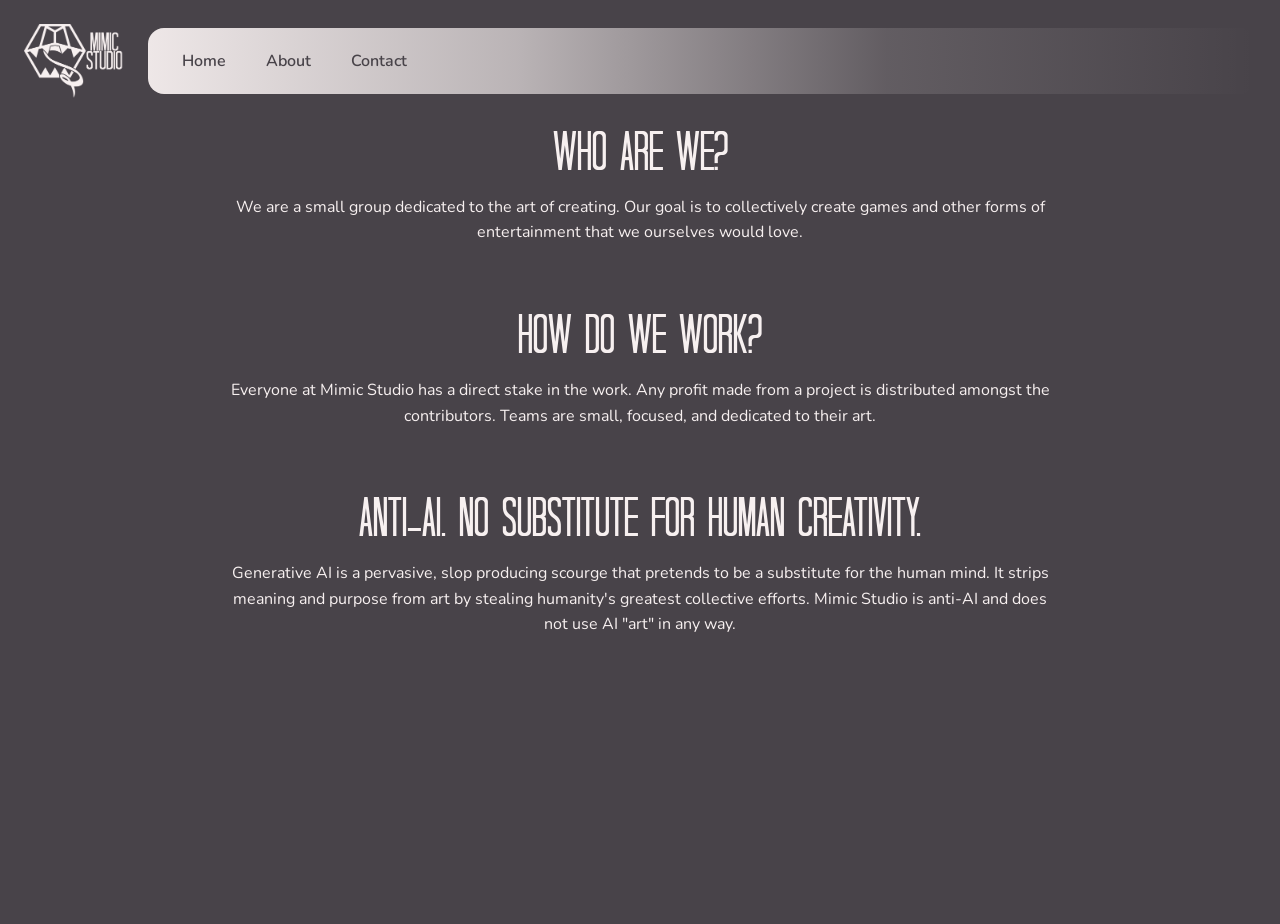
<file: about/index.html>
<!DOCTYPE html> <html lang="en"> <head> <meta charset="UTF-8"> <meta name="viewport" content="width=device-width, initial-scale=1.0"> <title>About | Mimic Studio</title>
<link rel="preconnect" href="https://fonts.googleapis.com">
<link rel="preconnect" href="https://fonts.gstatic.com" crossorigin>
<link href="https://fonts.googleapis.com/css2?family=Nunito:wght@400;600;700&display=swap" rel="stylesheet">
<link rel="icon" type="image/png" href="../images/favicon.png">
<link rel="stylesheet" href="../css/style.css">

</head> <body>
<div class="top-bar">
    <a href="../" class="logo-link">
        <img src="../images/logo.png" alt="Logo" class="logo">
    </a>

    <header class="site-header">
<nav class="navigation">
    <a href="../">Home</a>
    <a href="../about/">About</a>
    <a href="../contact/">Contact</a>
</nav>

    </header>
</div>

<main class="about-page">
    <h1>Who are we?</h1>
	<p>We are a small group dedicated to the art of creating. Our goal is to collectively create games and other forms of entertainment that we ourselves would love.</p>
	
	<h1>How do we work?</h1>
	<p>Everyone at Mimic Studio has a direct stake in the work. Any profit made from a project is distributed amongst the contributors. Teams are small, focused, and dedicated to their art.</p>
	
	<h1>Anti-AI. No substitute for human creativity.</h1>
	<p>Generative AI is a pervasive, slop producing scourge that pretends to be a substitute for the human mind. It strips meaning and purpose from art by stealing humanity's greatest collective efforts. Mimic Studio is anti-AI and does not use AI "art" in any way. </p>
</main>

</body> </html>
</file>
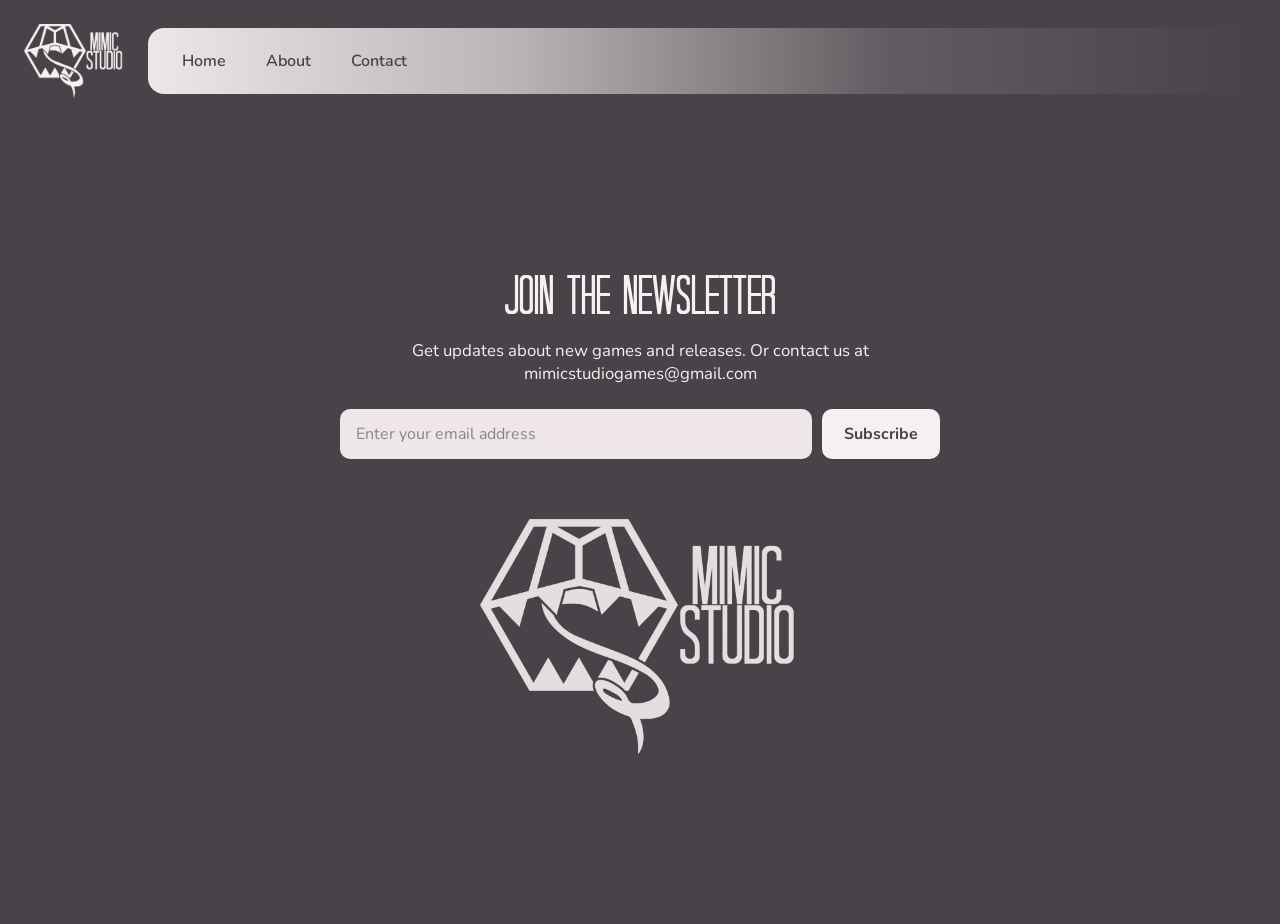
<file: contact/index.html>
<!DOCTYPE html> <html lang="en"> <head> <meta charset="UTF-8"> <meta name="viewport" content="width=device-width, initial-scale=1.0">
<title>Contact | Mimic Studio</title>

<link rel="preconnect" href="https://fonts.googleapis.com">
<link rel="preconnect" href="https://fonts.gstatic.com" crossorigin>
<link href="https://fonts.googleapis.com/css2?family=Nunito:wght@400;600;700&display=swap" rel="stylesheet">
<link rel="icon" type="image/png" href="../images/favicon.png">
<link rel="stylesheet" href="../css/style.css">

</head> <body>
<div class="top-bar">
    <a href="../" class="logo-link">
        <img src="../images/logo.png" alt="Mimic Studio Logo" class="logo">
    </a>

    <header class="site-header">
<nav class="navigation">
    <a href="../">Home</a>
    <a href="../about/">About</a>
    <a href="../contact/">Contact</a>
</nav>

    </header>
</div>

<main class="contact-page">

    <section class="contact-section">

        <h1 class="section-title">Join the Newsletter</h1>

        <p>Get updates about new games and releases. Or contact us at mimicstudiogames@gmail.com</p>

        <form
            action="https://formspree.io/f/xqeyznzo"
            method="POST"
            class="newsletter-form"
        >
            <input
                type="email"
                name="email"
                placeholder="Enter your email address"
                aria-label="Email address"
                required
            >

            <button type="submit">
                Subscribe
            </button>
        </form>

        <div class="contact-logo">
            <img
                src="../images/logo.png"
                alt="Mimic Studio Logo"
            >
        </div>

    </section>

</main>

</body> </html>
</file>
<file: css/style.css>
@font-face {
    font-family: "Tall Dark And Handsome";
    src: url("../fonts/talldark.ttf") format("truetype");
    font-weight: normal;
    font-style: normal;
}

@media (max-width: 600px) {
    h1,
    .section-title {
        font-size: 2.75rem;
    }

    h2 {
        font-size: 2.25rem;
    }
}

/*Base*/

* {
    box-sizing: border-box;
    margin: 0;
    padding: 0;
}

html {
    scroll-behavior: smooth;
}

body {
    background-color: #484349;
    color: #F7F0F0;
    font-family: "Nunito", sans-serif;
    min-height: 100vh;
}

/*Top Bar*/

.top-bar {
    display: flex;
    align-items: center;
    gap: 24px;
    margin: 24px;
}

/*Logo*/

.logo-link {
    display: flex;
    align-items: center;
    flex-shrink: 0;
}

.logo {
    display: block;
    width: 100px;
    height: auto;
}

/*Header*/

.site-header {
    flex: 1;

    display: flex;
    align-items: center;

    padding: 12px 18px;

    background: linear-gradient(
        90deg,
        rgba(247, 240, 240, 0.95),
        rgba(247, 240, 240, 0.65),
        rgba(247, 240, 240, 0.15),
        rgba(247, 240, 240, 0)
    );

    border-radius: 16px;

    position: relative;
    z-index: 10;
}

/*Navigation*/

.navigation {
    display: flex;
    align-items: center;
    gap: 8px;
}

.navigation a {
    color: #484349;
    text-decoration: none;
    font-size: 16px;
    font-weight: 600;

    padding: 10px 16px;
    border-radius: 10px;

    transition:
        background-color 0.2s ease,
        color 0.2s ease,
        transform 0.2s ease,
        box-shadow 0.2s ease;
}

.navigation a:hover {
    background-color: #4DA1A9;
    color: #F7F0F0;
    transform: translateY(-2px);
    box-shadow: 0 4px 12px rgba(77, 161, 169, 0.25);
}

/*Main Content*/

main {
    padding: 0;
}

h1,
h2,
.section-title {
    font-family: "Tall Dark And Handsome", sans-serif;
    font-weight: normal;
}

h1 {
    font-size: 3.5rem;
    line-height: 1;
}

h2 {
    font-size: 2.75rem;
    line-height: 1;
}

.section-title {
    font-size: 3.5rem;
    line-height: 1;
}

.about-page {
    text-align: center;
    max-width: 900px;
    margin: 0 auto;
    padding: 0 30px;
}

.about-page h1 {
    margin-top: 0;
    margin-bottom: 16px;
}

.about-page p {
    margin: 0 0 80px 0;
    line-height: 1.6;
}

.about-page h1 + p {
    margin-bottom: 60px;
}

/*Contact Page*/

.contact-page {
    min-height: calc(100vh - 120px);
    display: flex;
    align-items: center;
    justify-content: center;

    padding: 60px 24px;
}

.contact-section {
    width: 100%;
    max-width: 600px;
    text-align: center;
}

.contact-section .section-title {
    margin-bottom: 16px;
}

.contact-section > p {
    color: #F7F0F0;
    font-size: 1.05rem;
    margin-bottom: 24px;
}

/*Newsletter Form*/

.newsletter-form {
    display: flex;
    gap: 10px;
    width: 100%;
}

.newsletter-form input {
    flex: 1;
    min-width: 0;

    padding: 14px 16px;

    background-color: rgba(247, 240, 240, 0.95);
    color: #484349;

    border: none;
    border-radius: 10px;

    font-family: "Nunito", sans-serif;
    font-size: 1rem;

    outline: none;
}

.newsletter-form input::placeholder {
    color: rgba(72, 67, 73, 0.6);
}

.newsletter-form input:focus {
    box-shadow: 0 0 0 3px rgba(247, 240, 240, 0.25);
}

.newsletter-form button {
    padding: 14px 22px;

    background-color: #F7F0F0;
    color: #484349;

    border: none;
    border-radius: 10px;

    font-family: "Nunito", sans-serif;
    font-size: 1rem;
    font-weight: 700;

    cursor: pointer;

    transition:
        background-color 0.2s ease,
        color 0.2s ease,
        transform 0.2s ease;
}

.newsletter-form button:hover {
    background-color: #484349;
    color: #F7F0F0;
    transform: translateY(-2px);
}

/*Contact Logo*/

.contact-logo {
    margin-top: 60px;
}

.contact-logo img {
    display: block;

    width: 60%;
    max-width: 320px;
    height: auto;

    margin: 0 auto;

    opacity: 0;
    animation: logoFade 1.4s ease forwards;
    animation-delay: 0.4s;

    transition:
        transform 0.2s ease,
        opacity 0.2s ease;
}

.contact-logo img:hover {
    opacity: 1;
    transform: scale(1.03);
}

/*Logo Fade In*/

@keyframes logoFade {
    from {
        opacity: 0;
        transform: translateY(20px);
    }

    to {
        opacity: 0.9;
        transform: translateY(0);
    }
}

/*Contact Mobile Layout*/

@media (max-width: 600px) {

    .contact-page {
        padding: 40px 20px;
    }

    .newsletter-form {
        flex-direction: column;
    }

    .newsletter-form input,
    .newsletter-form button {
        width: 100%;
    }

    .contact-logo {
        margin-top: 45px;
    }
}

/*Buttons*/

button,
.carousel-btn {
    font-family: "Nunito", sans-serif;
    cursor: pointer;

    transition:
        background-color 0.2s ease,
        color 0.2s ease,
        transform 0.2s ease,
        box-shadow 0.2s ease;
}

/*Newsletter Button*/

.newsletter-form button {
    padding: 14px 22px;

    background-color: #F7F0F0;
    color: #484349;

    border: none;
    border-radius: 10px;

    font-size: 1rem;
    font-weight: 700;
}

.newsletter-form button:hover {
    background-color: #4DA1A9;
    color: #F7F0F0;
    transform: translateY(-2px);
}

/*General Site Buttons*/

.carousel-btn {
    display: inline-flex;
    align-items: center;
    justify-content: center;

    padding: 14px 22px;

    background-color: #F7F0F0;
    color: #484349;

    text-decoration: none;
    border: none;
    border-radius: 10px;

    font-size: 1rem;
    font-weight: 700;
}

.carousel-btn:hover {
    background-color: #4DA1A9;
    color: #F7F0F0;
    transform: translateY(-2px);
    box-shadow: 0 6px 18px rgba(77, 161, 169, 0.25);
}

/*Carousel*/

.carousel {
    width: 100%;
    height: calc(100vh - 120px);
    min-height: 600px;
    padding: 0;
}

.carousel-container {
    position: relative;
    width: 100%;
    height: 100%;
    max-width: none;
    margin: 0;
    overflow: hidden;
    border-radius: 0;
}

/*Carousel Slides*/

.carousel-slide {
    position: absolute;
    inset: 0;

    width: 100%;
    height: 100%;

    opacity: 0;
    visibility: hidden;

    transition:
        opacity 0.6s ease,
        visibility 0.6s ease;
}

.carousel-slide.active {
    opacity: 1;
    visibility: visible;
}

/*Background Image*/

.carousel-slide > img:first-child {
    display: block;

    width: 100%;
    height: 100%;

    object-fit: cover;
}

/*Dark Overlay*/

.carousel-slide::after {
    content: "";

    position: absolute;
    inset: 0;

    background: linear-gradient(
        90deg,
        rgba(72, 67, 73, 0.9) 0%,
        rgba(72, 67, 73, 0.65) 40%,
        rgba(72, 67, 73, 0.15) 75%,
        rgba(72, 67, 73, 0.05) 100%
    );

    pointer-events: none;
}

/*Carousel Caption*/

.carousel-caption {
    position: absolute;
    z-index: 2;

    left: 6%;
    top: 50%;

    transform: translateY(-50%);

    width: 42%;
    max-width: 500px;

    text-align: left;
}

/*Game Logo*/

.carousel-title-image {
    display: block;

    width: 100%;
    max-width: 400px;
    height: auto;

    margin-bottom: 24px;
}

/*Carousel Description*/

.carousel-caption p {
    color: #F7F0F0;

    font-size: 1.05rem;
    line-height: 1.6;

    margin-bottom: 24px;
}

/*Carousel Buttons*/

.carousel-caption .carousel-btn {
    margin-right: 8px;
    margin-bottom: 8px;
}

/*Navigation Arrows*/

.carousel-arrow {
    position: absolute;
    z-index: 5;

    top: 50%;
    transform: translateY(-50%);

    width: 50px;
    height: 50px;

    display: flex;
    align-items: center;
    justify-content: center;

    padding: 0;

    background-color: rgba(72, 67, 73, 0.65);
    color: #F7F0F0;

    border: none;
    border-radius: 50%;

    font-family: Arial, sans-serif;
    font-size: 2.5rem;
    font-weight: 300;
    line-height: 1;

    cursor: pointer;

    transition:
        background-color 0.2s ease,
        transform 0.2s ease,
        box-shadow 0.2s ease;
}

.carousel-arrow.prev {
    left: 20px;
}

.carousel-arrow.next {
    right: 20px;
}

.carousel-arrow:hover {
    background-color: #4DA1A9;

    transform:
        translateY(-50%)
        scale(1.05);

    box-shadow:
        0 6px 18px rgba(77, 161, 169, 0.3);
}

/*Carousel Dots*/

.carousel-dots {
    position: absolute;

    z-index: 5;

    bottom: 20px;
    left: 50%;

    transform: translateX(-50%);

    display: flex;
    align-items: center;
    gap: 10px;
}

.carousel-dots .dot {
    width: 11px;
    height: 11px;

    display: block;

    background-color: rgba(247, 240, 240, 0.5);

    border-radius: 50%;

    cursor: pointer;

    transition:
        background-color 0.2s ease,
        transform 0.2s ease;
}

.carousel-dots .dot:hover {
    background-color: #F7F0F0;
    transform: scale(1.15);
}

.carousel-dots .dot.active {
    background-color: #4DA1A9;
    transform: scale(1.2);
}

/*Carousel Mobile Layout*/

@media (max-width: 800px) {

    .carousel {
        padding: 10px 0 30px;
    }

    .carousel-container {
        height: 600px;
        border-radius: 12px;
    }

    .carousel-slide::after {
        background: linear-gradient(
            180deg,
            rgba(72, 67, 73, 0.15) 0%,
            rgba(72, 67, 73, 0.65) 40%,
            rgba(72, 67, 73, 0.95) 100%
        );
    }

    .carousel-caption {
        left: 8%;
        right: 8%;
        bottom: 55px;
        top: auto;

        width: auto;
        max-width: none;

        transform: none;

        text-align: center;
    }

    .carousel-title-image {
        width: 80%;
        max-width: 350px;

        margin: 0 auto 18px;
    }

    .carousel-caption p {
        font-size: 0.95rem;
        line-height: 1.5;

        margin-bottom: 18px;
    }

    .carousel-caption .carousel-btn {
        padding: 11px 17px;
        font-size: 0.9rem;
    }

    .carousel-arrow {
        width: 42px;
        height: 42px;

        font-size: 2rem;
    }

    .carousel-arrow.prev {
        left: 10px;
    }

    .carousel-arrow.next {
        right: 10px;
    }
}

/*Small Mobile*/

@media (max-width: 500px) {

    .carousel-container {
        height: 550px;
    }

    .carousel-caption {
        left: 10%;
        right: 10%;
    }

    .carousel-title-image {
        width: 75%;
    }

    .carousel-caption p {
        font-size: 0.9rem;
    }

    .carousel-arrow {
        width: 36px;
        height: 36px;

        font-size: 1.7rem;
    }
}

/*Game Hero Banner*/

.game-hero-banner {
    position: relative;

    width: 100%;
    height: 65vh;

    overflow: hidden;
}

.hero-banner-image {
    position: absolute;
    inset: 0;

    width: 100%;
    height: 110%;

    object-fit: cover;

    filter: brightness(55%);

    opacity: 0;

    animation: heroFadeIn 1.2s ease forwards;

    z-index: 0;

    transition: transform 0.1s linear;
}

/*Dark Gradient*/

.game-hero-banner::before {
    content: "";

    position: absolute;
    top: 0;
    left: 0;

    width: 100%;
    height: 120px;

    background: linear-gradient(
        to bottom,
        rgba(72, 67, 73, 0.65),
        transparent
    );

    z-index: 2;
}

/*Hero Overlay*/

.hero-overlay {
    position: absolute;

    top: 50%;
    left: 50%;

    transform: translate(-50%, -50%);

    text-align: center;

    max-width: 900px;
    width: 90%;

    padding: 2rem;

    opacity: 0;

    animation: overlayFadeIn 1.4s ease forwards;
    animation-delay: 0.4s;

    z-index: 2;
}

/*Hero Logo*/

.hero-logo {
    width: 480px;
    max-width: 70vw;

    margin-bottom: 1.5rem;
}

/*Hero Text*/

.hero-text {
    color: #F7F0F0;

    line-height: 1.6;

    margin-bottom: 1.75rem;

    font-size: 1.15rem;
}

/*Hero Animations*/

@keyframes heroFadeIn {

    from {
        opacity: 0;
    }

    to {
        opacity: 1;
    }
}

@keyframes overlayFadeIn {

    from {
        opacity: 0;
        transform: translate(-50%, -35%);
    }

    to {
        opacity: 1;
        transform: translate(-50%, -50%);
    }
}
</file>
